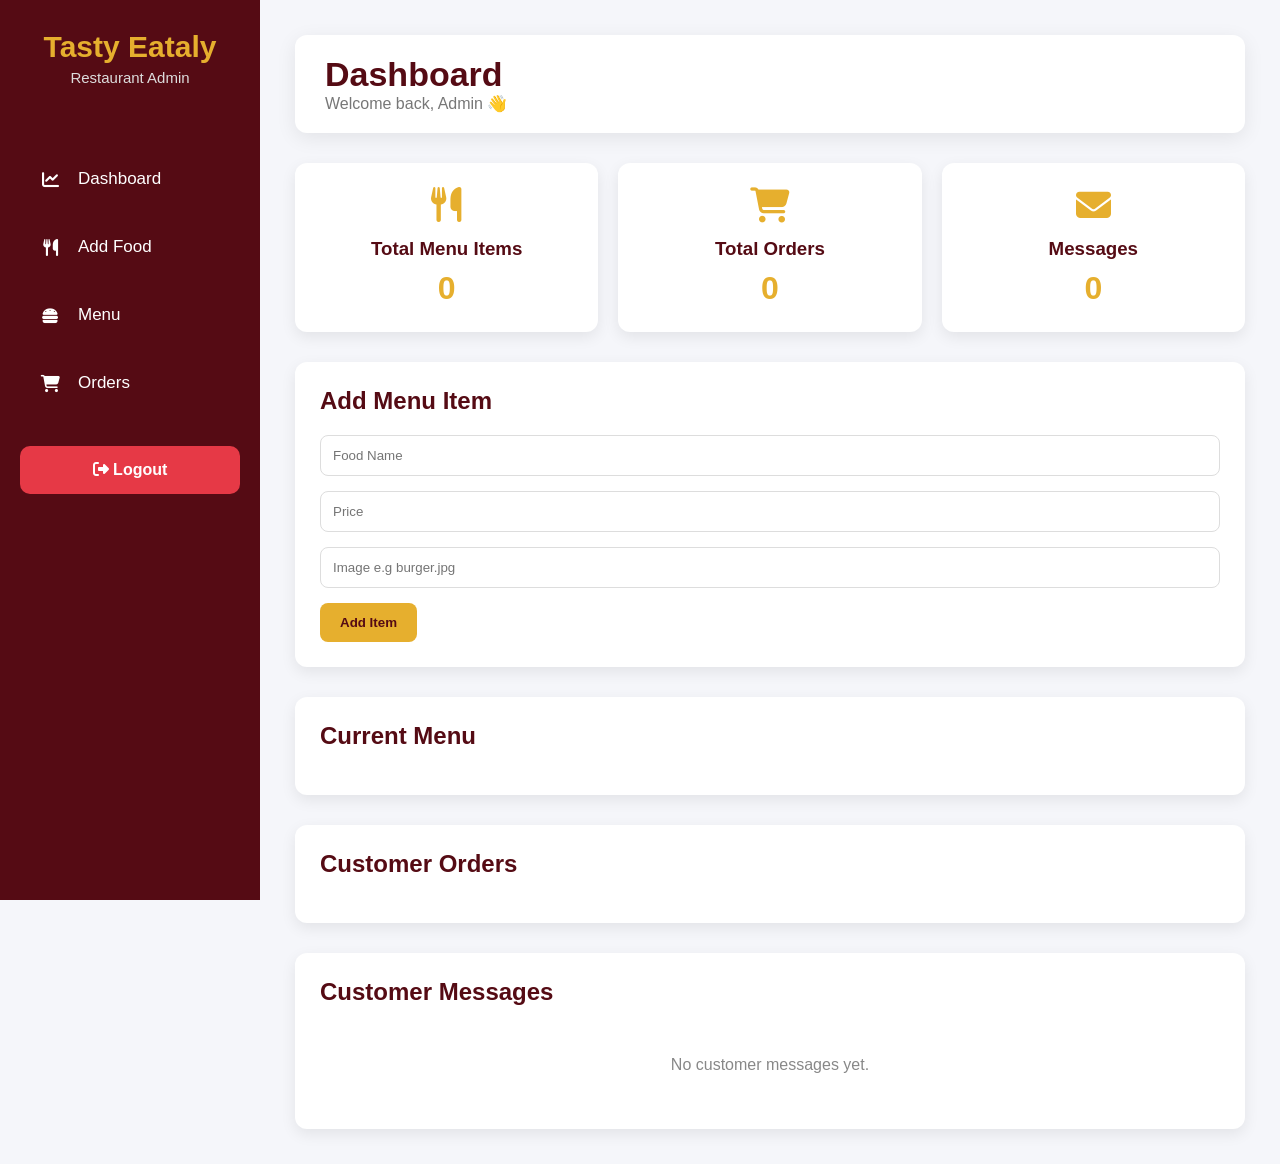
<file: admin.html>
<!DOCTYPE html>
<html lang="en">

<head>
    <meta charset="UTF-8">
    <meta name="viewport" content="width=device-width, initial-scale=1.0">
    <title>Admin Dashboard | Tasty Eataly</title>

    <link rel="stylesheet" href="./styles.css">

    <link rel="stylesheet" href="https://cdnjs.cloudflare.com/ajax/libs/font-awesome/6.6.0/css/all.min.css">
</head>

<body>

    <div class="admin-container">

        <!-- Sidebar -->
        <aside class="admin-sidebar">

            <div class="logo">

                <h2>Tasty Eataly</h2>

                <p>Restaurant Admin</p>

            </div>

            <ul>

                <li>
                    <a href="#">
                        <i class="fa-solid fa-chart-line"></i>
                        Dashboard
                    </a>
                </li>

                <li>
                    <a href="#add-food">
                        <i class="fa-solid fa-utensils"></i>
                        Add Food
                    </a>
                </li>

                <li>
                    <a href="#menu-list">
                        <i class="fa-solid fa-burger"></i>
                        Menu
                    </a>
                </li>

                <li>
                    <a href="#orders">
                        <i class="fa-solid fa-cart-shopping"></i>
                        Orders
                    </a>
                </li>

                <li>
                    <button id="logout-btn" class="logout-btn">
                        <i class="fa-solid fa-right-from-bracket"></i>
                        Logout
                    </button>
                </li>

            </ul>

        </aside>

        <!-- Main Content -->

        <main class="main-content">

            <header class="admin-header">

                <div>

                    <h1>Dashboard</h1>

                    <p>Welcome back, Admin 👋</p>

                </div>

            </header>

            <!-- Dashboard Cards -->

            <div class="dashboard-cards">

                <div class="dashboard-card">

                    <i class="fa-solid fa-utensils"></i>

                    <h3>Total Menu Items</h3>

                    <p id="total-items">0</p>

                </div>

                <div class="dashboard-card">

                    <i class="fa-solid fa-cart-shopping"></i>

                    <h3>Total Orders</h3>

                    <p id="total-orders">0</p>

                </div>

                <div class="dashboard-card">

                    <i class="fa-solid fa-envelope"></i>

                    <h3>Messages</h3>

                    <p id="total-messages">0</p>

                </div>

            </div>

            <!-- Add Food -->

            <section id="add-food" class="add-food">

                <h2>Add Menu Item</h2>

                <input type="text" id="food-name" placeholder="Food Name">

                <input type="number" id="food-price" placeholder="Price">

                <input type="text" id="food-image" placeholder="Image e.g burger.jpg">

                <button id="add-food-btn">
                    Add Item
                </button>

            </section>

            <!-- Current Menu -->

            <section id="menu-list">

                <h2>Current Menu</h2>

                <div id="admin-menu-list"></div>

            </section>

            <!-- Orders -->

            <section id="orders" class="orders-section">

                <h2>Customer Orders</h2>

                <div id="admin-orders-list"></div>

            </section>
            <section id="messages" class="messages-section">

                <h2>Customer Messages</h2>

                <div id="admin-messages-list">

                </div>

            </section>
            
        </main>

    </div>

    <script src="./admin.js"></script>

</body>

</html>
</file>
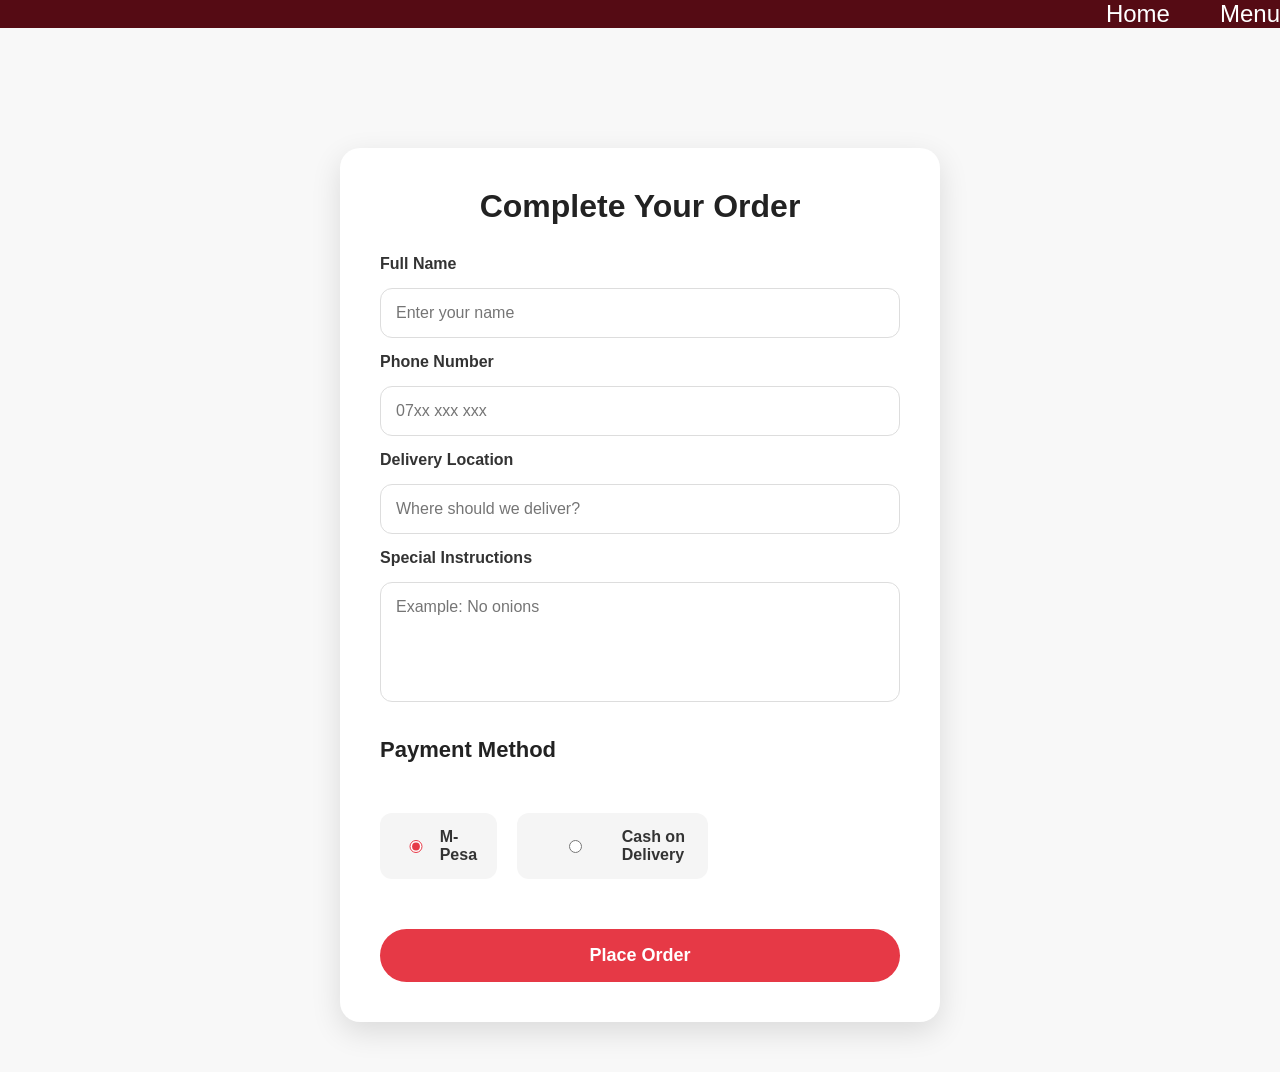
<file: checkout.html>
<!DOCTYPE html>
<html lang="en">

<head>

<meta charset="UTF-8">
<meta name="viewport" content="width=device-width, initial-scale=1.0">

<title>Tasty Eataly Checkout</title>

<link rel="stylesheet" href="./styles.css">

</head>


<body>


<header>

<nav class="navbar">

<ul class="nav-menu">

<li>
<a href="./index.html">Home</a>
</li>

<li>
<a href="./menu.html">Menu</a>
</li>

</ul>

</nav>

</header>



<section class="checkout-container">


<div class="checkout-box">


<h1>
Complete Your Order
</h1>


<form id="checkout-form">


<label>
Full Name
</label>

<input 
type="text"
id="customer-name"
placeholder="Enter your name"
required>



<label>
Phone Number
</label>

<input 
type="tel"
id="customer-phone"
placeholder="07xx xxx xxx"
required>



<label>
Delivery Location
</label>

<input 
type="text"
id="customer-location"
placeholder="Where should we deliver?"
required>



<label>
Special Instructions
</label>


<textarea 
id="customer-note"
placeholder="Example: No onions">
</textarea>



<h2>
Payment Method
</h2>


<div class="payment-options">


<label>
<input type="radio" name="payment" value="M-Pesa" checked>

M-Pesa
</label>


<label>
<input type="radio" name="payment" value="Cash">

Cash on Delivery

</label>


</div>



<button type="submit">

Place Order

</button>



</form>


</div>


</section>



<script src="./checkout.js"></script>


</body>

</html>
</file>
<file: styles.css>
@import url('https://fonts.googleapis.com/css2?family=Miniver&display=swap');

* {

    font-family: "poppin", sans-serif;
    margin: 0%;
    padding: 0%;
    box-sizing: border-box;
    text-decoration: none;
    outline: none;
    border: none;


}

.Home-body {
    padding: 10px 10px;
    background-color: #550b14;

}

header {
    background-color: #550b14;
    padding: 0px;
    top: 0;
    left: 0;
    right: 0;
    width: 100%;
    z-index: 1000;

}

.navbar-home {
    padding: 30px;
    width: 100%;
    align-items: center;
}

a {
    color: #fff;
    text-decoration: none;

}

ul {
    list-style: none;
}

button {

    cursor: pointer;
    border: none;
    background: none;
}

.nav-menu {
    display: flex;
    align-items: center;
    gap: 50px;
    font-size: x-large;
    font-weight: 40px;
    justify-content: flex-end;
    margin-right: 0;

}


.nav-link {
    padding: 9px 12px;
    transition: 0.3s ease;

}

.nav-link:hover {
    background-color: #e6af2e;
    border-radius: 20px;
    cursor: pointer;
}

.hero-section {
    background-color: #550b14;
}

.section-content {

    display: flex;
    align-items: center;
    min-height: 100vh;
    color: #fff;
    justify-content: space-between;
    margin-left: 140px;
}

.title {
    font-family: "Miniver", sans-serif;
    font-weight: 500;
    font-size: xx-large;
    color: #e6af2e;

}

.sub-title {
    margin-top: 9px;
    max-width: 70%;
    font-size: large;
    font-family: Arial, Helvetica, sans-serif;
}

.description {
    margin-top: 9px;
    font-size: medium;
    margin: 24px 0 40px;
    color: #fff;

}

.hero-image {
    max-width: 300px;
    height: 300px;
    margin-right: 400px;
    width: 30cm;
    margin-bottom: 300px;



}

.buttons {
    display: flex;
    gap: 30px;

}

.button {
    padding: 10px 24px;
    background-color: #e6af2e;
    border-radius: 20px;
    font-weight: medium;
    border: 2px solid transparent;
    transition: 0.3 ease;
}

.button:hover,
.contact-us {

    color: #fff;
    border-color: #fff;
    background: transparent;
}

.contact-us:hover {

    color: #fff;
    border-color: #e6af2e;
    background: #e6af2e;
}

/* menu style */
.menu-body {
    background-color: #f8f8f7;
    padding: 0 3%;
}

.menu {
    display: flex;
    padding: 1rem 0;
    justify-content: space-around;
    align-items: center;
    gap: 20px;
}

.search-box {
    background-color: #e6af2e;
    border-radius: 10px;
    flex: 1;
    align-items: center;
    padding: 0 1rem;
    width: 50%;
    margin-left: 30px;
}

.search-box i {
    color: #550b14;
}

.search-box input {
    background: transparent;
    padding: 10px;
}

.cart-icon {
    background-color: transparent;
    padding: 10px;
    cursor: pointer;
    border-radius: 5px;
    color: #550b14;
    border: 1px solid #550b14;
    margin-right: 30px;
}

.cart-icon span {
    background-color: rgb(101, 186, 101);
    border-radius: 50%;
    width: 15px;
    height: 15px;
    font-size: 9px;
    display: flex;
    align-items: center;
    justify-content: center;
    font-weight: 600;
    position: absolute;
    right: -5px;
    margin-right: 70px;
}

.cover {
    background-image: url(./assent/glenov-.jpg);
    background-size: cover;
    height: 25vh;
    background-position: center;
    border-radius: 10px;
    margin-top: 10px;
}

.cover-overlay {
    background-color: rgba(0, 0, 0, 0.6);
    height: 100%;
    color: #f8f8f7;
    display: flex;
    align-items: center;
    flex-direction: column;
    justify-content: center;
    border-radius: 10px;
}

.section-heading {
    font-size: x-large;
    text-transform: uppercase;
    margin: 1rem 0 10px 0;
    color: #680604a0;
    gap: 12px;
    flex-wrap: wrap;
}

.menu-container {
    display: flex;
    gap: 20px;
    flex-wrap: wrap;
}

.menu-item {
    width: 114px;
    display: flex;
    align-items: center;
    flex-direction: column;
    border: 2px solid rgba(0, 0, 0, 0.153);
    padding: 10px 13px;
    border-radius: 10px;
    color: #680604a0;
}

.menu-item img {
    width: 100%;
}

/* card-list */
.card-container {
    display: flex;
    gap: 20px;
    flex-wrap: wrap;
}

.card-list {
    display: flex;
    gap: 10px;
    flex-wrap: wrap;
    margin-bottom: 2rem;
}

.card-list {
    width: 190px;
    display: flex;
    align-items: center;
    flex-direction: column;
    gap: 10px;
    padding: 10px 1rem;
    border-radius: 10px;
    background-color: #f8f8f7;
    box-shadow: 0px 10px 15px -3px rgba(0, 0, 0, 0.1);
    text-align: center;
    color: #550b1495;
}

.card-list img {
    width: 100%;
}

.card-price {
    display: flex;
    align-items: center;
    width: 100%;
    justify-content: space-between;
}

.card-price .price {
    color: #eba709;
    font-weight: 600;
}

.add-to-cart {
    background-color: #eba709;
    color: #f8f8f7;
    border-radius: 50%;
    cursor: pointer;
}

.add-to-cart:hover {
    color: #f8f8f7;
    box-shadow: rgba(0, 0, 0, 30%)0px 4px 4px, rgb(231, 236, 236)0px 0px 0px;
}

/* cart menu slidebar */
.sidebar {
    width: 300px;
    height: 100%;
    position: fixed;
    top: 0;
    right: -300px;
    background-color: #e7dddeeb;
    box-shadow: -4px 0 6px rgba(0, 0, 0, 0.1);
    transition: right 0.3s ease-in-out;
    z-index: 1000;
    padding: 20px;
    border-top-left-radius: 20px;
    border-bottom-left-radius: 20px;
}

.sidebar-open {
    right: 0;
}

.sidebar-close {
    position: absolute;
    right: 10px;
    top: 10px;
    cursor: pointer;
}

.cart-item {
    display: flex;
    flex-direction: column;
    gap: 10px;
    margin-top: 1rem;
}

.indivdual-cart-item {
    display: flex;
    justify-content: space-between;
    padding: 10px 5px;
    border-radius: 5px;
    color: black;
    border: 1px solid #ababa4;
}

.slider-footer {
    position: absolute;
    bottom: 10px;
    width: 88%;
}

.total-amount {
    display: flex;
    align-items: center;
    justify-content: space-between;
    border: 2px solid rgb(153, 153, 153);
    border-radius: 5px;
    padding: 15px 10px;
}

.cart-total {
    font-size: 16px;
    color: black;
    font-weight: 500;
}

.check-btn {
    width: 100%;
    margin-top: 2rem;
    background-color: rgba(39, 181, 39, 0.793);
    color: black;
    border-radius: 5px;
    cursor: pointer;
    padding: 10px;
}

.remove-btn {
    background-color: #eba709;
    color: #550b14;
    border-radius: 5px;
    padding: 2px 8px;
    cursor: pointer;
    margin-left: 5px;
}

/* CONTACT page */

.contact-section {
    background: #fff7f0;
    padding: 60px 20px;
    font-family: 'Segoe UI', Tahoma, Verdana, sans-serif;
    color: #333;
}

/* Container */
.contact-section .container {
    max-width: 600px;
    margin: 0 auto;
    background: #fff;
    padding: 40px;
    border-radius: 12px;
    box-shadow: 0 6px 20px rgba(0, 0, 0, 0.1);
}

/* Headings */
.contact-section h2 {
    text-align: center;
    font-size: 2em;
    color: #550b14;
    margin-bottom: 10px;
}

.contact-section p {
    text-align: center;
    margin-bottom: 30px;
    font-size: 1em;
    color: #666;
}


.contact-section form {
    display: flex;
    flex-direction: column;
    gap: 20px;
}

.contact-section .form-group label {
    font-weight: 600;
    margin-bottom: 5px;
    display: block;
}

.contact-section .form-group input,
.contact-section .form-group textarea {
    width: 100%;
    padding: 12px 15px;
    border: 1px solid #ccc;
    border-radius: 8px;
    font-size: 1em;
    transition: all 0.3s ease;
}

.contact-section button {
    padding: 15px;
    background: #680504;
    color: #fff;
    border: none;
    font-size: 1em;
    border-radius: 8px;
    cursor: pointer;
    transition: 0.3s ease;
}

.contact-section button:hover {
    background:
        #e6af2e;
}

/* FOOTER FOR THE PAGE */

.footer {
    background-color: #1b1b1b;
    color: #fff;
    padding: 60px 20px 20px 20px;
    font-family: 'Segoe UI', Tahoma, Geneva, Verdana, sans-serif;
}

.footer-container {
    display: flex;
    justify-content: space-between;
    flex-wrap: wrap;
    max-width: 1200px;
    margin: 0 auto;
    gap: 40px;
}

/* Logo */
.footer .logo {
    font-family: 'Playfair Display', serif;
    font-size: 2em;
    color: #eba709;
    margin-bottom: 15px;
}

/* Footer Headings */
.footer-section h3 {
    color: #eba709;
    margin-bottom: 15px;
    font-family: 'Playfair Display', serif;
}

/* Paragraphs and Lists */
.footer-section p,
.footer-section ul li {
    color: #ddd;
    font-size: 0.95em;
    line-height: 1.6;
}

.footer-section ul {
    list-style: none;
    padding: 0;
}

.footer-section ul li a {
    color: #ddd;
    text-decoration: none;
    transition: color 0.3s;
}

.footer-section ul li a:hover {
    color: #333;
}

/* Socials */
.socials {
    display: flex;
    gap: 15px;
    margin-top: 10px;
}

.socials {
    display: flex;
    gap: 15px;
    margin-top: 10px;
}

.social-icon {
    color: #fff;
    background: #333;
    width: 40px;
    height: 40px;
    display: flex;
    align-items: center;
    justify-content: center;
    border-radius: 50%;
    font-size: 18px;
    transition: all 0.3s ease;
}

.social-icon:hover {
    color: #fff;
    background: #e6af2e;
    transform: scale(1.1);
}


.footer-bottom {
    text-align: center;
    margin-top: 30px;
    border-top: 1px solid #333;
    padding-top: 15px;
    font-size: 0.9em;
    color: #aaa;
}

@media (max-width: 768px) {
    .footer-container {
        flex-direction: column;
        gap: 30px;
    }

    .hero-section {

        gap: 30px;

    }


    .section-content {
        margin-top: 30px;
        flex-direction: column;
        margin-left: 10px;
        text-align: center;
        padding: 60px 20px;
    }


    .navbar-home {
        margin-left: 60px;
        padding: 10px;
        width: 90%;
        align-items: center;

    }

    .nav-menu {
        margin-top: 10px;
        font-size: larger;
    }

    .cart-icon span {
        margin-right: 48px;
    }

    #home-footer {
        width: 100%;
    }

    .hero-image {
        width: 100%;
        max-width: 250px;
        height: auto;
        margin: 20px auto;
        margin-left: -90px;
    }

    .Home-body {

        margin-left: 0%;
    }
}

/* =========================
   ADMIN DASHBOARD
========================= */

.admin-dashboard {
    width: 90%;
    max-width: 1100px;
    margin: 40px auto;
    font-family: Arial, sans-serif;
}


.admin-dashboard h1 {
    text-align: center;
    color: #550b14;
    margin-bottom: 30px;
}


/* Add Food Section */

.add-food {
    background: #ffffff;
    padding: 25px;
    border-radius: 10px;
    box-shadow: 0 5px 15px rgba(0, 0, 0, 0.1);
    margin-bottom: 40px;
}


.add-food h2,
section h2 {
    color: #550b14;
    margin-bottom: 20px;
}


.add-food input {
    width: 100%;
    padding: 12px;
    margin-bottom: 15px;
    border: 1px solid #ddd;
    border-radius: 5px;
}


#add-food-btn {
    background-color: #eba709;
    color: #550b14;
    border: none;
    padding: 12px 25px;
    border-radius: 5px;
    cursor: pointer;
    font-weight: bold;
}


#add-food-btn:hover {
    background-color: #d99800;
}



/* Current Menu */

#admin-menu-list {
    display: grid;
    grid-template-columns: repeat(auto-fit, minmax(220px, 1fr));
    gap: 20px;
}


.admin-item {
    background: white;
    padding: 15px;
    border-radius: 10px;
    box-shadow: 0 5px 15px rgba(0, 0, 0, 0.1);
    text-align: center;
}


.admin-item img {
    width: 100%;
    height: 150px;
    object-fit: cover;
    border-radius: 8px;
}


.admin-item h3 {
    color: #550b14;
}


.admin-item button {
    background: #550b14;
    color: white;
    border: none;
    padding: 8px 20px;
    border-radius: 5px;
    cursor: pointer;
}


.admin-item button:hover {
    background: black;
}

/* ADMIN HEADER */

.admin-header {
    background-color: #550b14;
    color: white;
    padding: 20px 30px;
    border-radius: 10px;
    display: flex;
    justify-content: space-between;
    align-items: center;
    margin-bottom: 30px;
}


.admin-header h1 {
    color: white;
    margin: 0;
}


.admin-header span {
    background-color: #eba709;
    color: #550b14;
    padding: 8px 15px;
    border-radius: 20px;
    font-weight: bold;
}

/* DASHBOARD CARDS */

.dashboard-cards {
    display: grid;
    grid-template-columns: repeat(3, 1fr);
    gap: 20px;
    margin-bottom: 30px;
}


.dashboard-card {
    background: white;
    padding: 25px;
    border-radius: 10px;
    text-align: center;
    box-shadow: 0 5px 15px rgba(0, 0, 0, 0.1);
}


.dashboard-card h3 {
    color: #550b14;
    margin-bottom: 10px;
}


.dashboard-card p {
    font-size: 30px;
    font-weight: bold;
    color: #eba709;
}


/* Mobile */
@media(max-width:700px) {

    .dashboard-cards {
        grid-template-columns: 1fr;
    }

    .section-content {
        display: column;
    }

    .hero-image {
        width: min-content;
        height: 10%;
    }

}

/* ADMIN MENU CARDS */

#admin-menu-list {

    display: grid;
    grid-template-columns: repeat(3, 1fr);
    gap: 20px;
    margin-top: 20px;

}


.admin-item {

    background: white;
    padding: 15px;
    border-radius: 10px;
    box-shadow: 0 5px 15px rgba(0, 0, 0, 0.1);
    text-align: center;

}


.admin-food-image {

    width: 120px;
    height: 120px;
    object-fit: cover;
    border-radius: 10px;

}


.admin-food-info h3 {

    color: #550b14;
    margin: 10px 0;

}


.admin-food-info p {

    color: #eba709;
    font-size: 18px;
    font-weight: bold;

}


.delete-btn {

    background: #550b14;
    color: white;
    border: none;
    padding: 8px 20px;
    border-radius: 5px;
    cursor: pointer;

}


.delete-btn:hover {

    background: #eba709;
    color: #550b14;

}

.admin-order {
    background: #fff;
    padding: 20px;
    margin: 15px 0;
    border-radius: 10px;
    box-shadow: 0 4px 10px rgba(0, 0, 0, .1);
}

.accept-btn {
    background: #28a745;
    color: #fff;
    border: none;
    padding: 8px 15px;
    border-radius: 5px;
    cursor: pointer;
    margin-right: 10px;
}

.complete-btn {
    background: #dc3545;
    color: #fff;
    border: none;
    padding: 8px 15px;
    border-radius: 5px;
    cursor: pointer;
}

.accept-btn:hover {
    background: #218838;
}

.complete-btn:hover {
    background: #c82333;
}



/* =========================
   CHECKOUT PAGE
========================= */

body {
    background: #f8f8f8;
}


/* Checkout section */

.checkout-container {

    min-height: 100vh;
    display: flex;
    justify-content: center;
    align-items: center;
    padding: 120px 20px 50px;

}



/* Checkout card */

.checkout-box {

    background: white;
    width: 100%;
    max-width: 600px;
    padding: 40px;
    border-radius: 20px;
    box-shadow: 0 10px 30px rgba(0, 0, 0, 0.12);

}



.checkout-box h1 {

    text-align: center;
    font-size: 32px;
    margin-bottom: 30px;
    color: #222;

}


/* Form */

#checkout-form {

    display: flex;
    flex-direction: column;
    gap: 15px;

}



#checkout-form label {

    font-size: 16px;
    font-weight: 600;
    color: #333;

}



#checkout-form input,
#checkout-form textarea {


    width: 100%;
    padding: 15px;
    border: 1px solid #ddd;
    border-radius: 12px;
    font-size: 16px;
    outline: none;
    transition: 0.3s;

}



#checkout-form input:focus,
#checkout-form textarea:focus {

    border-color: #e63946;
    box-shadow: 0 0 5px rgba(230, 57, 70, 0.3);

}



#checkout-form textarea {

    height: 120px;
    resize: none;

}



/* Payment section */

.checkout-box h2 {

    margin-top: 20px;
    font-size: 22px;
    color: #222;

}



.payment-options {

    display: flex;
    gap: 20px;
    margin: 15px 0;

}



.payment-options label {

    display: flex;
    align-items: center;
    gap: 8px;
    background: #f5f5f5;
    padding: 15px 20px;
    border-radius: 12px;
    cursor: pointer;
    transition: 0.3s;

}



.payment-options label:hover {

    background: #ffe5e5;

}



.payment-options input {

    accent-color: #e63946;

}



/* Submit button */

#checkout-form button {

    margin-top: 20px;
    padding: 16px;
    border: none;
    border-radius: 30px;
    background: #e63946;
    color: white;
    font-size: 18px;
    font-weight: bold;
    cursor: pointer;
    transition: 0.3s;

}



#checkout-form button:hover {

    background: #c1121f;
    transform: translateY(-3px);

}



/* Mobile */

@media(max-width:600px) {


    .checkout-container {

        padding: 100px 15px 30px;

    }



    .checkout-box {

        padding: 25px;

    }



    .checkout-box h1 {

        font-size: 26px;

    }



    .payment-options {

        flex-direction: column;

    }
}
  
/* ========
/* ===================================
   MODERN ADMIN DASHBOARD
=================================== */

.admin-container{
    display: flex;
    min-height: 100vh;
    background: #f5f6fa;
}

/* Sidebar */

.admin-sidebar{
    width: 250px;
    background: #550b14;
    color: white;
    padding: 30px 20px;
    position: fixed;
    left: 0;
    top: 0;
    bottom: 0;
}

.logo{
    text-align: center;
    margin-bottom: 40px;
}

.logo h2{
    color: #e6af2e;
    margin-bottom: 5px;
}

.logo p{
    color: #ddd;
    font-size: 14px;
}

.admin-sidebar ul{
    list-style: none;
}

.admin-sidebar ul li{
    margin: 18px 0;
}

.admin-sidebar ul li a{
    display: flex;
    align-items: center;
    gap: 12px;
    color: white;
    padding: 12px;
    border-radius: 8px;
    transition: .3s;
}

.admin-sidebar ul li a:hover{
    background: #e6af2e;
    color: #550b14;
}

.logout-btn{
    width: 100%;
    background: #e6af2e;
    color: #550b14;
    padding: 12px;
    border-radius: 8px;
    font-weight: bold;
    margin-top: 30px;
}

.logout-btn:hover{
    background: white;
}

/* Main */

.main-content{
    margin-left: 250px;
    width: calc(100% - 250px);
    padding: 30px;
}

/* Header */

.admin-header{
    background: white;
    padding: 20px 30px;
    border-radius: 12px;
    margin-bottom: 25px;
    box-shadow: 0 5px 20px rgba(0,0,0,.08);
}

.admin-header h1{
    color: #550b14;
}

.admin-header p{
    color: gray;
}

/* Dashboard Cards */

.dashboard-cards{
    display: grid;
    grid-template-columns: repeat(3,1fr);
    gap: 20px;
    margin-bottom: 30px;
}

.dashboard-card{
    background: white;
    padding: 25px;
    border-radius: 12px;
    text-align: center;
    box-shadow: 0 5px 15px rgba(0,0,0,.08);
}

.dashboard-card i{
    font-size: 35px;
    color: #e6af2e;
    margin-bottom: 15px;
}

.dashboard-card h3{
    color: #550b14;
}

.dashboard-card p{
    font-size: 32px;
    margin-top: 10px;
    font-weight: bold;
    color: #e6af2e;
}

/* Sections */

.add-food,
.orders-section,
#menu-list{
    background: white;
    padding: 25px;
    border-radius: 12px;
    margin-bottom: 30px;
    box-shadow: 0 5px 15px rgba(0,0,0,.08);
}

.add-food h2,
.orders-section h2,
#menu-list h2{
    color: #550b14;
    margin-bottom: 20px;
}

.add-food input{
    width: 100%;
    padding: 12px;
    margin-bottom: 15px;
    border: 1px solid #ddd;
    border-radius: 8px;
}

#add-food-btn{
    background: #e6af2e;
    color: #550b14;
    padding: 12px 20px;
    border-radius: 8px;
    font-weight: bold;
}

#add-food-btn:hover{
    background: #550b14;
    color: white;
}

/* Mobile */

@media(max-width:900px){

    .admin-sidebar{
        width: 80px;
    }

    .admin-sidebar .logo p,
    .admin-sidebar .logo h2,
    .admin-sidebar ul li a{
        font-size: 0;
    }

    .admin-sidebar ul li a i{
        font-size: 20px;
    }

    .main-content{
        margin-left: 80px;
        width: calc(100% - 80px);
    }

    .dashboard-cards{
        grid-template-columns: 1fr;
    }

} 

/* =========================
   ADMIN SIDEBAR
========================= */

.admin-container{
    display:flex;
    min-height:100vh;
    background:#f5f6fa;
}

/* Sidebar */

.admin-sidebar{
    width:260px;
    background:#550B14;
    color:#fff;
    position:fixed;
    left:0;
    top:0;
    bottom:0;
    padding:30px 20px;
    display:flex;
    flex-direction:column;
}

.logo{
    text-align:center;
    margin-bottom:50px;
}

.logo h2{
    color:#E6AF2E;
    font-size:30px;
    margin-bottom:5px;
}

.logo p{
    color:#ddd;
    font-size:15px;
}

.admin-sidebar ul{
    list-style:none;
}

.admin-sidebar ul li{
    margin-bottom:18px;
}

.admin-sidebar ul li a{
    display:flex;
    align-items:center;
    gap:15px;
    color:white;
    padding:15px 18px;
    border-radius:10px;
    transition:.3s;
    font-size:17px;
}

.admin-sidebar ul li a:hover{
    background:#E6AF2E;
    color:#550B14;
}

.admin-sidebar ul li a i{
    width:25px;
    text-align:center;
}

/* Logout */

.logout-btn{
    width:100%;
    margin-top:20px;
    background:#E63946;
    color:white;
    padding:15px;
    border-radius:10px;
    font-size:16px;
    font-weight:600;
    cursor:pointer;
    transition:.3s;
}

.logout-btn:hover{
    background:#c1121f;
}

/* Main Content */

.main-content{
    flex:1;
    margin-left:260px;
    padding:35px;
}

/* Header */

.admin-header{
    display:flex;
    justify-content:space-between;
    align-items:center;
    margin-bottom:30px;
}

.admin-header h1{
    color:#550B14;
    font-size:34px;
}

.admin-header p{
    color:#777;
}   


.messages-section{
    background:#fff;
    padding:25px;
    border-radius:12px;
    margin-top:30px;
    box-shadow:0 5px 15px rgba(0,0,0,.08);
}

.admin-message{
    border:1px solid #ddd;
    border-left:5px solid #E6AF2E;
    padding:20px;
    margin-bottom:20px;
    border-radius:10px;
    background:#fafafa;
}

.admin-message h3{
    color:#550B14;
    margin-bottom:10px;
}

.admin-message p{
    margin:8px 0;
}

.admin-message small{
    color:#777;
}

.no-message{
    text-align:center;
    color:#888;
    padding:30px;
}
</file>
